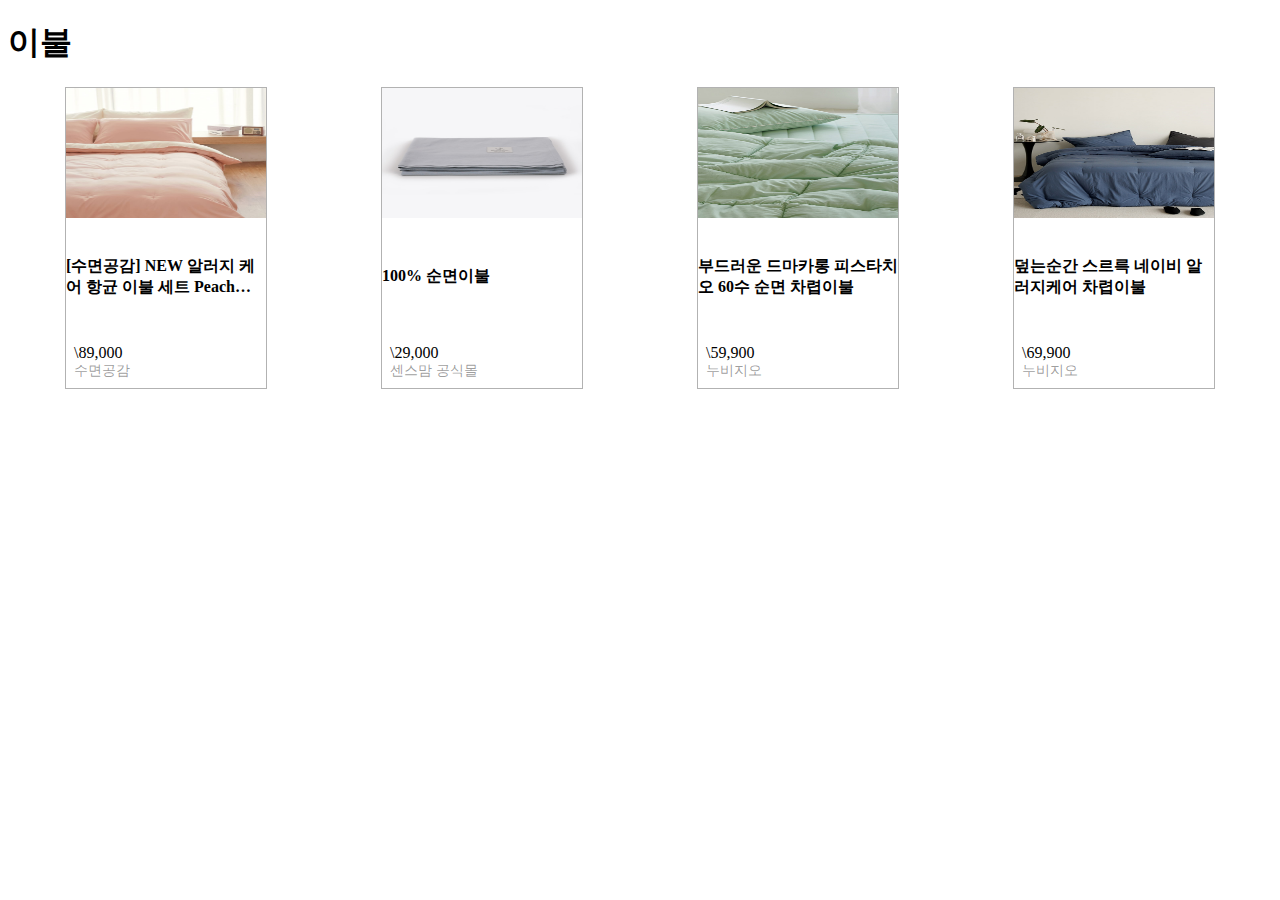
<file: pages/blanket/blanket.html>
<!DOCTYPE html>
<html lang="en">
  <head>
    <meta charset="UTF-8" />
    <meta name="viewport" content="width=device-width, initial-scale=1.0" />
    <link rel="stylesheet" href="blanket.css" />
    <title>Blanket</title>
  </head>
  <body>
    <header>
      <h1 class="title">이불</h1>
      <section class="container">
        <article class="item-box">
          <div class="item">
            <img
              src="./img/[수면공감] NEW 알러지 케어 항균 이불 세트 Peach skin.jpg"
              alt="이불 1"
            />
            <h3 class="item-title">
              [수면공감] NEW 알러지 케어 항균 이불 세트 Peach skin
            </h3>
            <div class="price-shop">
              <div class="price">\89,000</div>
              <div class="shop">수면공감</div>
            </div>
          </div>
          <div class="item">
            <img src="./img/순면이불.jpg" alt="이불 2" />
            <h3 class="item-title">100% 순면이불</h3>
            <div class="price-shop">
              <div class="price">\29,000</div>
              <div class="shop">센스맘 공식몰</div>
            </div>
          </div>
          <div class="item">
            <img
              src="./img/부드러운 드마카롱 피스타치오 60수 순면 차렵이불.jpg"
              alt="이불 3"
            />
            <h3 class="item-title">
              부드러운 드마카롱 피스타치오 60수 순면 차렵이불
            </h3>
            <div class="price-shop">
              <div class="price">\59,900</div>
              <div class="shop">누비지오</div>
            </div>
          </div>
          <div class="item">
            <img
              src="./img/덮는순간 스르륵 네이비 알러지케어 차렵이불.jpg"
              alt="이불 4"
            />
            <h3 class="item-title">
              덮는순간 스르륵 네이비 알러지케어 차렵이불
            </h3>
            <div class="price-shop">
              <div class="price">\69,900</div>
              <div class="shop">누비지오</div>
            </div>
          </div>
        </article>
      </section>
    </header>
  </body>
</html>
</file>
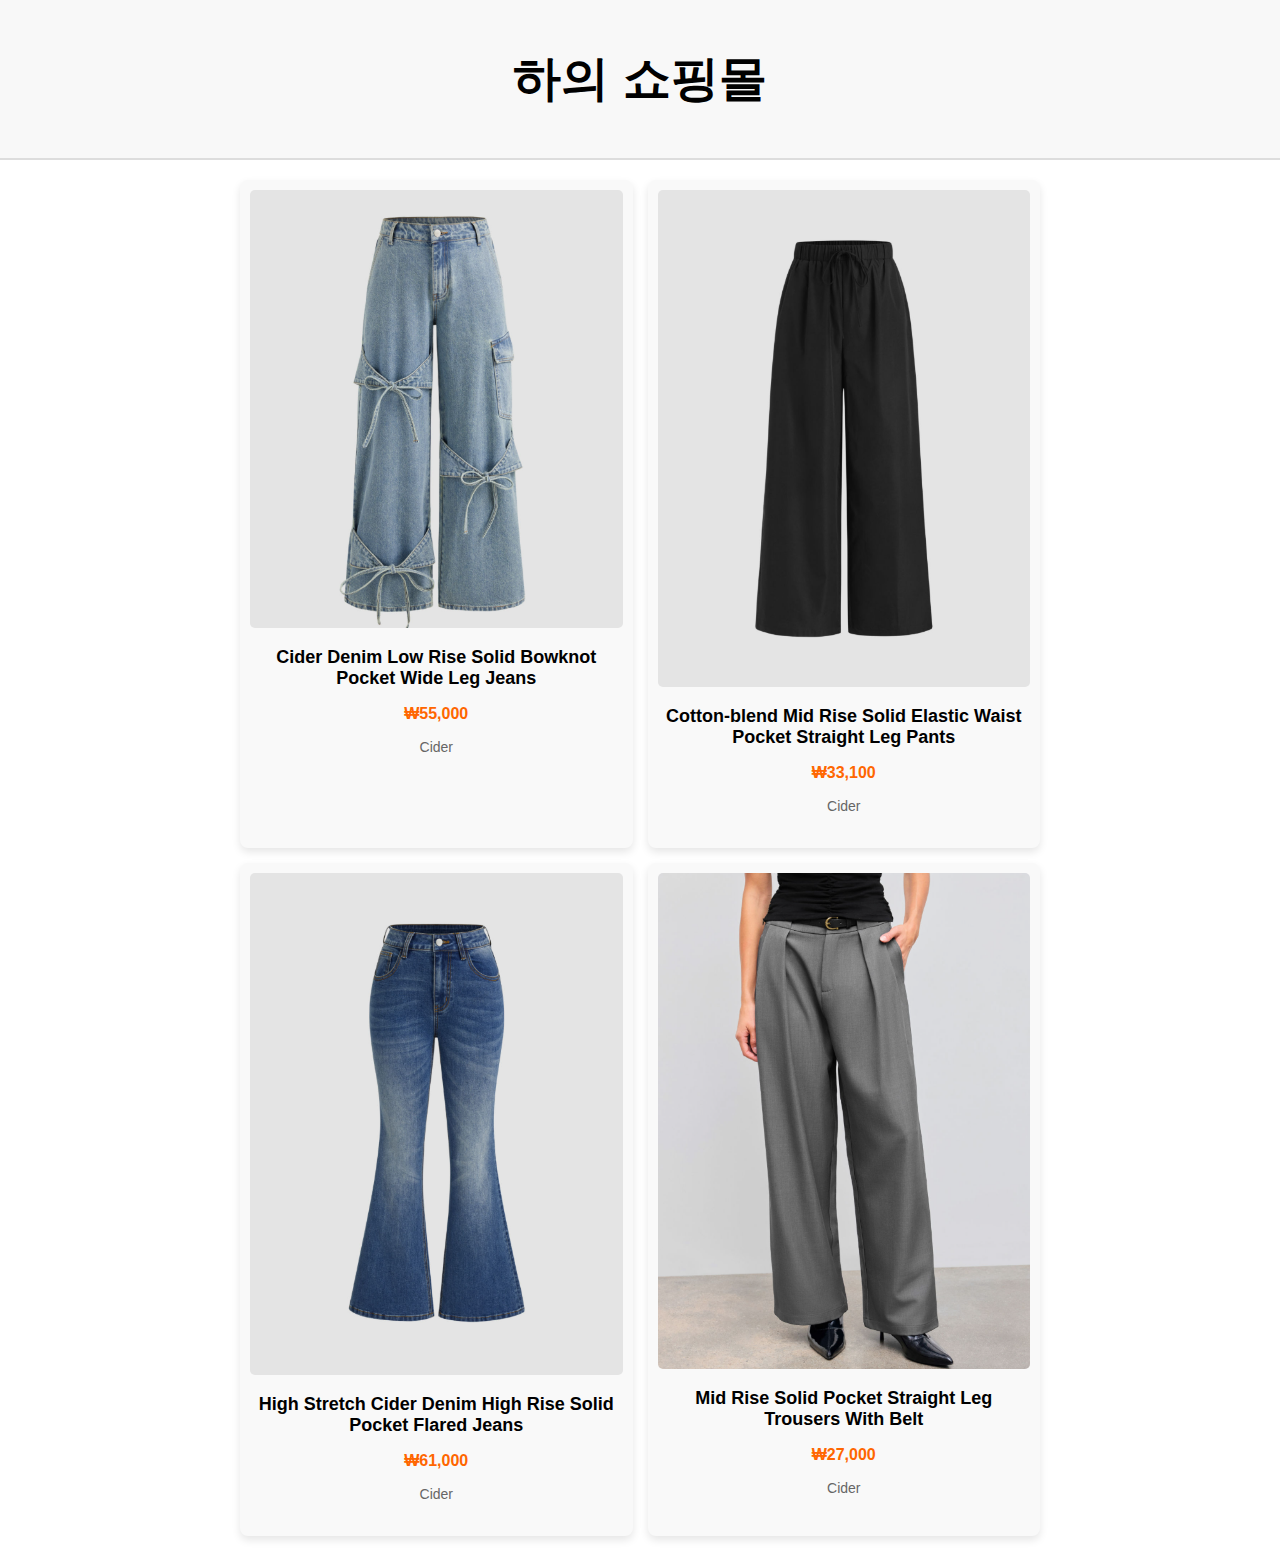
<file: pages/bottoms/bottoms.html>
<!DOCTYPE html>
<html lang="ko">
  <head>
    <meta charset="UTF-8" />
    <meta name="viewport" content="width=device-width, initial-scale=1.0" />
    <title>하의 쇼핑몰</title>
    <link rel="stylesheet" href="./bottoms.css" />
  </head>
  <body>
    <header>
      <h1>하의 쇼핑몰</h1>
    </header>

    <main>
      <div class="product-grid">
        <div class="product-card">
          <img src="./bottoms_img/pants1.png" alt="바지1" />
          <div class="product-info">
            <h2>Cider Denim Low Rise Solid Bowknot Pocket Wide Leg Jeans</h2>
            <p class="price">₩55,000</p>
            <p class="brand">Cider</p>
          </div>
        </div>
        <div class="product-card">
          <img src="./bottoms_img/pants2.png" alt="바지2" />
          <div class="product-info">
            <h2>
              Cotton-blend Mid Rise Solid Elastic Waist Pocket Straight Leg
              Pants
            </h2>
            <p class="price">₩33,100</p>
            <p class="brand">Cider</p>
          </div>
        </div>
        <div class="product-card">
          <img src="./bottoms_img/pants3.png" alt="바지3" />
          <div class="product-info">
            <h2>
              High Stretch Cider Denim High Rise Solid Pocket Flared Jeans
            </h2>
            <p class="price">₩61,000</p>
            <p class="brand">Cider</p>
          </div>
        </div>
        <div class="product-card">
          <img src="./bottoms_img/pants4.png" alt="바지4" />
          <div class="product-info">
            <h2>Mid Rise Solid Pocket Straight Leg Trousers With Belt</h2>
            <p class="price">₩27,000</p>
            <p class="brand">Cider</p>
          </div>
        </div>
      </div>
    </main>
  </body>
</html>
</file>
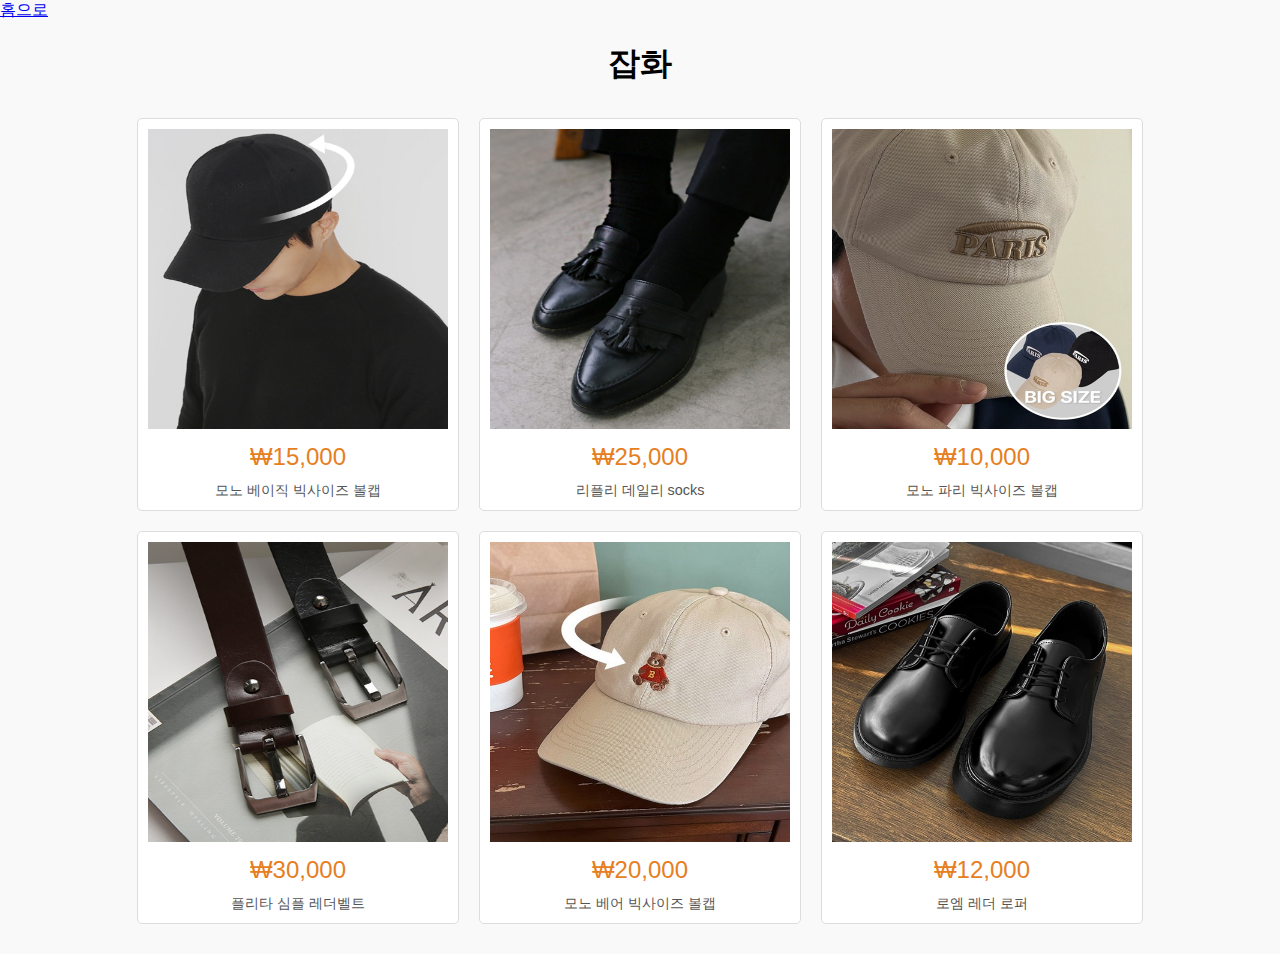
<file: pages/goods/goods.html>
<!DOCTYPE html>
<html lang="en">
  <head>
    <meta charset="UTF-8" />
    <title>ACC</title>
    <link rel="stylesheet" href="./style.css" />
  </head>
  <body>
    <a href="../index.html">홈으로</a>
    <h1 style="text-align: center">잡화</h1>

    <div class="container">
      <div class="item">
        <img src="img/acc1.jpg" alt="대체 문구" />
        <div class="price">₩15,000</div>
        <div class="description">모노 베이직 빅사이즈 볼캡</div>
      </div>
      <div class="item">
        <img src="img/acc2.jpg" alt="대체 문구" />
        <div class="price">₩25,000</div>
        <div class="description">리플리 데일리 socks</div>
      </div>
      <div class="item">
        <img src="img/acc3.jpg" alt="대체 문구" />
        <div class="price">₩10,000</div>
        <div class="description">모노 파리 빅사이즈 볼캡</div>
      </div>
      <div class="item">
        <img src="img/acc4.jpg" alt="대체 문구" />
        <div class="price">₩30,000</div>
        <div class="description">플리타 심플 레더벨트</div>
      </div>
      <div class="item">
        <img src="img/acc5.jpg" alt="대체 문구" />
        <div class="price">₩20,000</div>
        <div class="description">모노 베어 빅사이즈 볼캡</div>
      </div>
      <div class="item">
        <img src="img/acc6.jpg" alt="대체 문구" />
        <div class="price">₩12,000</div>
        <div class="description">로엠 레더 로퍼</div>
      </div>
    </div>
  </body>
</html>
</file>
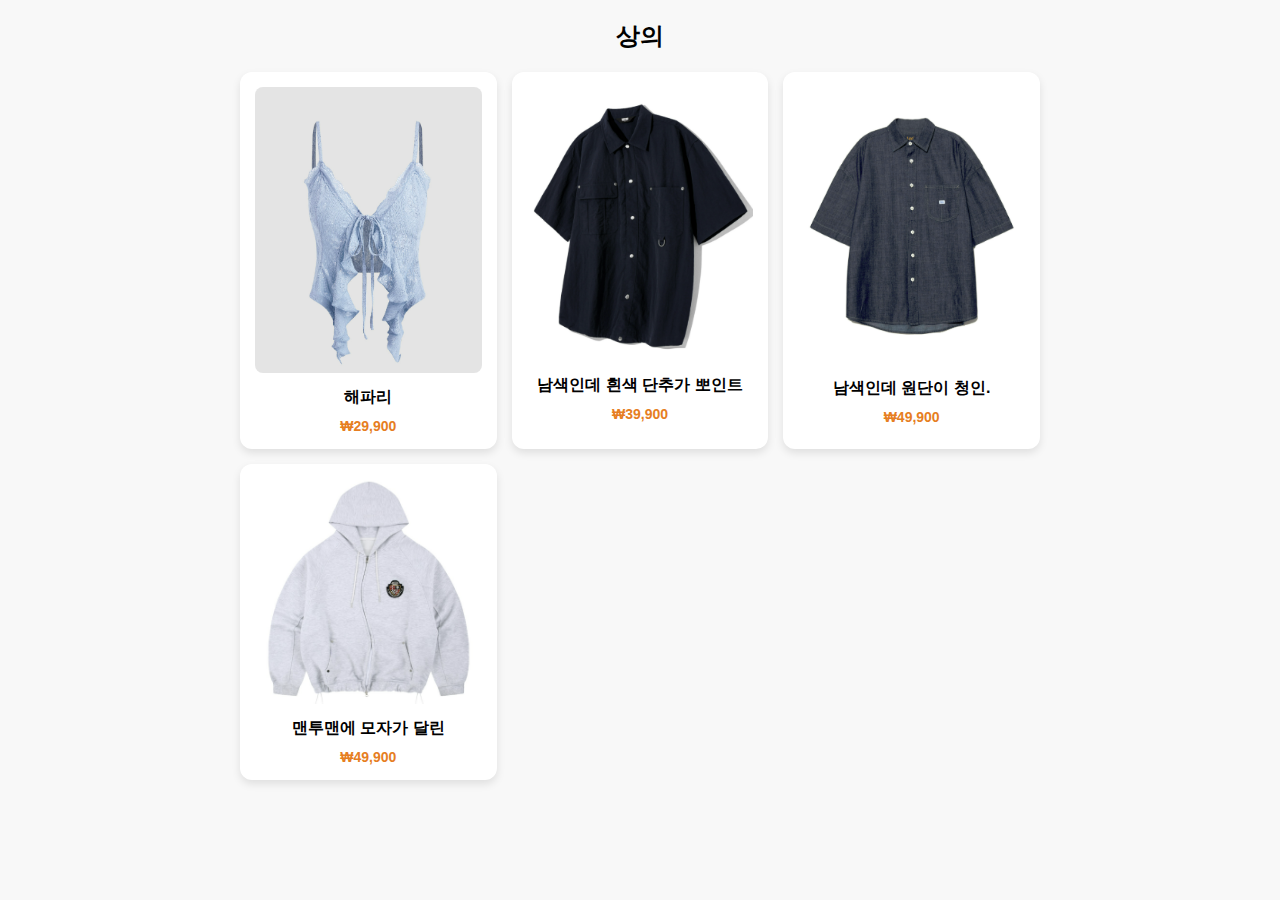
<file: pages/top/top.html>
<!DOCTYPE html>
<html lang="en">
<head>
    <meta charset="UTF-8">
    <meta name="viewport" content="width=device-width, initial-scale=1.0">
    <title>상의 카테고리</title>
    <link rel="stylesheet" href="top.css">
</head>
<body>
    <h2>상의</h2>
    <section class="product-list">
        <div class="product-card">
            <img src="img/해파리.png" alt="맨투맨맨">
            <h3>해파리</h3>
            <p>₩29,900</p>
        </div>
        <div class="product-card">
            <img src="img/셔츠.png" alt="남색셔츠">
            <h3>남색인데 흰색 단추가 뽀인트</h3>
            <p>₩39,900</p>
        </div>
        <div class="product-card">
            <img src="img/청셔츠.png" alt="청셔츠">
            <h3>남색인데 원단이 청인.</h3>
            <p>₩49,900</p>
        </div>
        <div class="product-card">
            <img src="img/후드티.png" alt="후드티">
            <h3>맨투맨에 모자가 달린</h3>
            <p>₩49,900</p>
        </div>
</body>
</html>
</file>
<file: pages/blanket/blanket.css>
.container {
  width: 100%;
  height: 500px;
  display: flex;
  justify-content: center;
  align-items: flex-start;
}
.item-box {
  display: flex;
  align-items: center;
  justify-content: space-around;
  width: 100%;
}
.item {
  border: 1px solid rgba(0, 0, 0, 0.3);
  width: 200px;
  height: 300px;
  display: flex;
  flex-direction: column;
  justify-content: space-between;
}
.item-title {
  font-size: 16px;
  overflow: hidden;
  white-space: normal;
  text-overflow: ellipsis;
  display: -webkit-box;
  -webkit-line-clamp: 2;
  -webkit-box-orient: vertical;
}
img {
  width: 200px;
  height: 130px;
}
.price-shop {
  padding: 8px;
}
.shop {
  font-size: 14px;
  color: rgba(0, 0, 0, 0.4);
}
</file>
<file: pages/bottoms/bottoms.css>
/* 라이트 모드 스타일 */
body {
  font-family: Arial, sans-serif;
  background-color: #ffffff; /* 배경을 화이트로 */
  color: #000; /* 텍스트 색상을 블랙으로 */
  margin: 0;
  padding: 0;
  text-align: center;
}

header {
  background-color: #f8f8f8; /* 밝은 헤더 */
  padding: 15px 0;
  font-size: 24px;
  border-bottom: 2px solid #ddd;
}

/* 📌 상품 그리드 (4개 한정) */
.product-grid {
  display: grid;
  grid-template-columns: repeat(2, 1fr); /* 2x2 배열 */
  gap: 15px;
  padding: 20px;
  max-width: 800px;
  margin: 0 auto;
}

/* 📌 개별 상품 카드 */
.product-card {
  background: #f9f9f9; /* 밝은 카드 배경 */
  border-radius: 8px;
  padding: 10px;
  text-align: center;
  transition: transform 0.2s;
  box-shadow: 0 4px 8px rgba(0, 0, 0, 0.1);
  cursor: pointer;
}

.product-card:hover {
  transform: scale(1.05);
}

.product-card img {
  width: 100%;
  border-radius: 5px;
}

.product-info {
  padding: 10px 0;
}

.product-info h2 {
  font-size: 18px;
  margin: 5px 0;
}

.price {
  font-size: 16px;
  font-weight: bold;
  color: #ff6600;
}

.brand {
  font-size: 14px;
  color: #666;
}

/* 📌 반응형 스타일 */
@media screen and (max-width: 768px) {
  .product-grid {
    grid-template-columns: repeat(2, 1fr); /* 태블릿에서도 2x2 유지 */
  }
}

@media screen and (max-width: 480px) {
  .product-grid {
    grid-template-columns: repeat(1, 1fr); /* 모바일에서 1열 */
  }
}
</file>
<file: pages/goods/style.css>
body {
  margin: 0 auto;
  font-family: Arial, sans-serif;
  background-color: #f9f9f9;
}
.container {
  display: flex;
  flex-wrap: wrap;
  justify-content: center;
  margin: 20px;
}
.item {
  margin: 10px;
  border: 1px solid #ddd;
  border-radius: 5px;
  padding: 10px;
  background-color: #fff;
  text-align: center;
}
img {
  width: 300px;
  height: 300px;
}
.price {
  font-size: 1.5em;
  color: #e67e22;
  margin: 10px 0;
}
.description {
  font-size: 0.9em;
  color: #555;
}
</file>
<file: pages/top/top.css>
* {
    margin: 0;
    padding: 0;
    box-sizing: border-box;
    font-family: Arial, sans-serif;
}

body {
    background-color: #f8f8f8;
    text-align: center;
    padding: 20px;
}

h2 {
    font-size: 24px;
    margin-bottom: 20px;
}

.product-list {
    display: grid;
    grid-template-columns: repeat(auto-fit, minmax(200px, 1fr));
    gap: 15px;
    max-width: 800px;
    margin: 0 auto;
}

.product-card {
    background-color: white;
    padding: 15px;
    border-radius: 12px; 
    box-shadow: 0 4px 8px rgba(0, 0, 0, 0.1);
    text-align: center;
    transition: transform 0.2s ease-in-out;
}

.product-card:hover {
    transform: translateY(-5px);
}

.product-card img {
    width: 100%;
    height: auto;
    border-radius: 8px; 
}


.product-card h3 {
    font-size: 16px;
    margin: 10px 0;
}


.product-card p {
    font-size: 14px;
    font-weight: bold;
    color: #e67e22;
}
</file>
